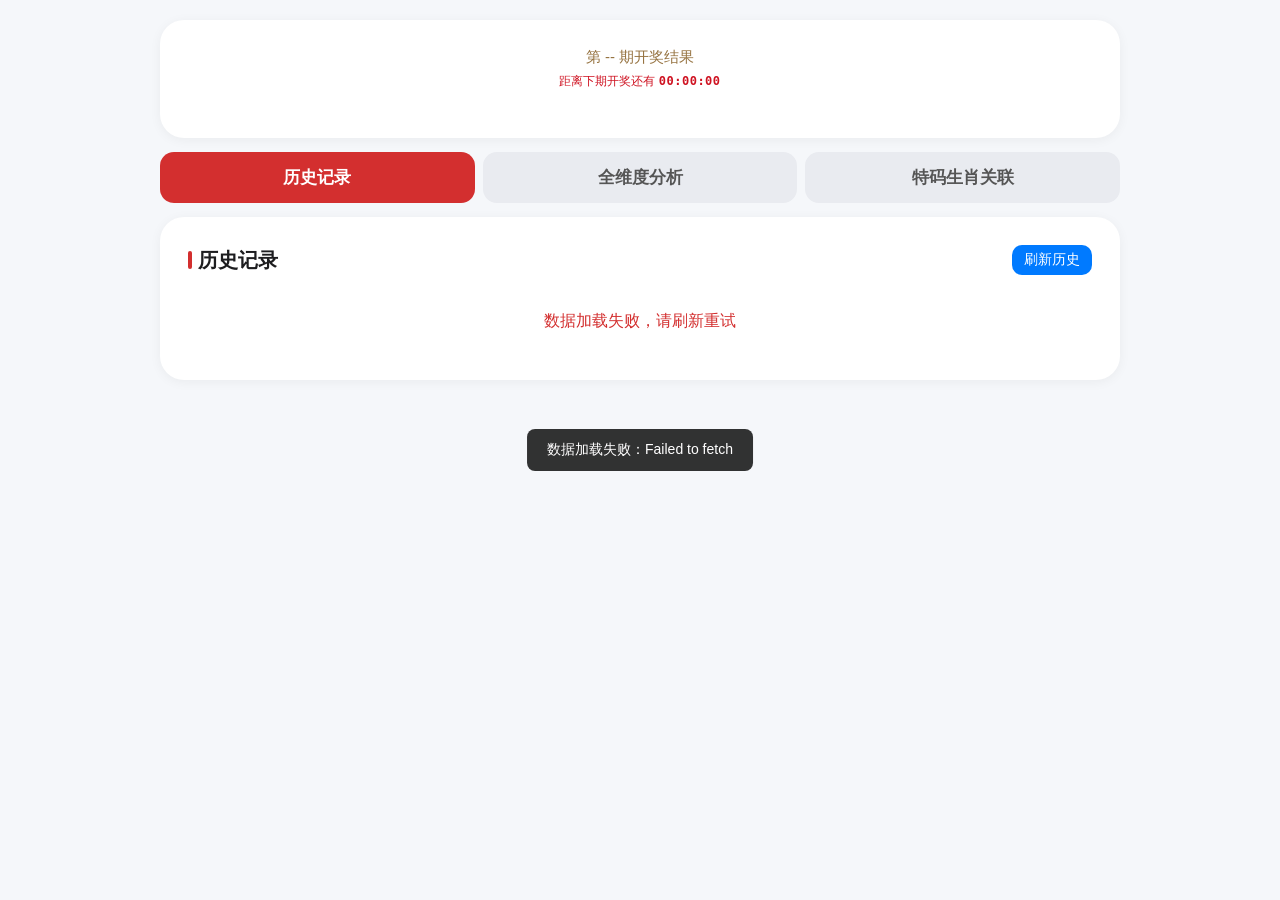
<file: index.html>
<!DOCTYPE html>
<html lang="zh-CN">
<head>
<meta charset="UTF-8">
<meta name="viewport" content="width=device-width, initial-scale=1.0, maximum-scale=1.0, user-scalable=no, viewport-fit=cover">
<title>特码全维度分析</title>
<link rel="stylesheet" href="style.css">
</head>
<body>
<div class="container">

  <!-- 最新开奖 + 倒计时模块 -->
  <div class="card latest-card">
    <div style="text-align:center; margin-bottom:12px;">
      <div style="font-size:15px; color:#967341;">第 <span id="curExpect">--</span> 期开奖结果</div>
      <div class="countdown-small">
        距离下期开奖还有 <span class="num" id="countdown">00:00:00</span>
      </div>
    </div>
    <div class="ball-group" id="latestBalls"></div>
  </div>

  <!-- 标签栏 -->
  <div class="tab-bar">
    <button class="tab-btn active" id="tabHistory" data-action="tab-history">历史记录</button>
    <button class="tab-btn analyze" id="tabAnalysis" data-action="tab-analysis">全维度分析</button>
    <button class="tab-btn zodiac" id="tabZodiac" data-action="tab-zodiac">特码生肖关联</button>
  </div>

  <!-- 1. 历史记录模块 -->
  <div class="tab-panel active" id="historyPanel">
    <div class="card">
      <div class="card-title-row">
        <div class="card-title">历史记录</div>
        <button class="refresh-btn" data-action="refresh-history">刷新历史</button>
      </div>
      <div id="historyList">加载中...</div>
      <div id="loadMore" class="load-more" style="display:none;" data-action="load-more">点击加载更多</div>
    </div>
  </div>

  <!-- 2. 全维度分析模块 -->
  <div class="tab-panel" id="analysisPanel">
    <div class="card">
      <div class="card-title">特码全维度统计</div>
      <div class="filter-bar">
        <select id="analyzeSelect" class="filter-select">
          <option value="10">最近10期</option>
          <option value="20">最近20期</option>
          <option value="30" selected>最近30期</option>
          <option value="all">全年数据</option>
        </select>
        <input type="number" id="customNum" class="filter-input" placeholder="自定义期数">
        <button class="filter-btn" data-action="sync-analyze">确认</button>
      </div>

      <div class="empty-tip" id="emptyTip">暂无数据可分析</div>
      <div id="hotWrap" style="display:none;">
        <div class="hot-wrap-title">热门结论</div>
        <div class="hot-grid">
          <div class="hot-card"><div class="label">核心形态</div><div class="value" id="hotShape">--</div></div>
          <div class="hot-card"><div class="label">热门生肖</div><div class="value" id="hotZodiac">--</div></div>
          <div class="hot-card"><div class="label">最热头/尾数</div><div class="value" id="hotHeadTail">--</div></div>
          <div class="hot-card"><div class="label">波色/五行</div><div class="value" id="hotColorWx">--</div></div>
          <div class="hot-card full"><div class="label">遗漏总结</div><div class="value" id="hotMiss">--</div></div>
        </div>
      </div>

      <div class="sub-title"><span>生肖统计 <span class="hot-tag">热门TOP</span></span></div>
      <div class="item-full" style="text-align:left;line-height:1.6;display:block;">
        热门生肖 → <span id="hotZodiac2" style="color:#d32f2f;font-weight:700;">--</span>
      </div>
      <div id="zodiacRank" class="rank-box"></div>

      <div class="sub-title">
        <span>单双 & 大小 <span class="hot-tag">热门</span></span>
        <button class="toggle-btn" data-action="toggle-detail" data-target="detail1">展开详情</button>
      </div>
      <div class="item-full">热门 → <span id="hotShape2">--</span></div>
      <div class="detail-box" id="detail1">
        <div class="analysis-grid">
          <div class="analysis-item"><div class="label">单数</div><div class="value" id="odd">--</div></div>
          <div class="analysis-item"><div class="label">双数</div><div class="value" id="even">--</div></div>
          <div class="analysis-item"><div class="label">大(≥25)</div><div class="value" id="big">--</div></div>
          <div class="analysis-item"><div class="label">小(&lt;25)</div><div class="value" id="small">--</div></div>
        </div>
        <div id="singleDoubleRank" class="rank-box"></div>
        <div id="bigSmallRank" class="rank-box"></div>
      </div>

      <div class="sub-title">
        <span>区间统计 <span class="hot-tag">热门</span></span>
        <button class="toggle-btn" data-action="toggle-detail" data-target="detail2">展开详情</button>
      </div>
      <div class="item-full">热门区间 → <span id="hotRange2">--</span></div>
      <div class="detail-box" id="detail2">
        <div class="analysis-row">
          <div class="analysis-item"><div class="label">1-9</div><div class="value" id="r1">--</div></div>
          <div class="analysis-item"><div class="label">10-19</div><div class="value" id="r2">--</div></div>
          <div class="analysis-item"><div class="label">20-29</div><div class="value" id="r3">--</div></div>
          <div class="analysis-item"><div class="label">30-39</div><div class="value" id="r4">--</div></div>
          <div class="analysis-item"><div class="label">40-49</div><div class="value" id="r5">--</div></div>
        </div>
        <div id="rangeRank" class="rank-box"></div>
      </div>

      <div class="sub-title">
        <span>头数统计 <span class="hot-tag">热门</span></span>
        <button class="toggle-btn" data-action="toggle-detail" data-target="detail3">展开详情</button>
      </div>
      <div class="item-full">热门头数 → <span id="hotHead2">--</span></div>
      <div class="detail-box" id="detail3">
        <div class="analysis-row">
          <div class="analysis-item"><div class="label">头0</div><div class="value" id="h0">--</div></div>
          <div class="analysis-item"><div class="label">头1</div><div class="value" id="h1">--</div></div>
          <div class="analysis-item"><div class="label">头2</div><div class="value" id="h2">--</div></div>
          <div class="analysis-item"><div class="label">头3</div><div class="value" id="h3">--</div></div>
          <div class="analysis-item"><div class="label">头4</div><div class="value" id="h4">--</div></div>
        </div>
        <div id="headRank" class="rank-box"></div>
      </div>

      <div class="sub-title">
        <span>尾数统计 <span class="hot-tag">热门</span></span>
        <button class="toggle-btn" data-action="toggle-detail" data-target="detail4">展开详情</button>
      </div>
      <div class="item-full">热门尾数 → <span id="hotTail2">--</span></div>
      <div class="detail-box" id="detail4">
        <div class="analysis-row" id="tailRow"></div>
        <div id="tailRank" class="rank-box"></div>
      </div>

      <div class="sub-title">
        <span>波色统计 <span class="hot-tag">热门</span></span>
        <button class="toggle-btn" data-action="toggle-detail" data-target="detail5">展开详情</button>
      </div>
      <div class="item-full">热门波色 → <span id="hotColor2">--</span></div>
      <div class="detail-box" id="detail5">
        <div class="analysis-row">
          <div class="analysis-item"><div class="label">红波</div><div class="value" id="cRed">--</div></div>
          <div class="analysis-item"><div class="label">蓝波</div><div class="value" id="cBlue">--</div></div>
          <div class="analysis-item"><div class="label">绿波</div><div class="value" id="cGreen">--</div></div>
        </div>
        <div id="colorRank" class="rank-box"></div>
      </div>

      <div class="sub-title">
        <span>五行统计 <span class="hot-tag">热门</span></span>
        <button class="toggle-btn" data-action="toggle-detail" data-target="detail6">展开详情</button>
      </div>
      <div class="item-full">热门五行 → <span id="hotWuxing2">--</span></div>
      <div class="detail-box" id="detail6">
        <div class="analysis-row">
          <div class="analysis-item"><div class="label">金</div><div class="value" id="wJin">--</div></div>
          <div class="analysis-item"><div class="label">木</div><div class="value" id="wMu">--</div></div>
          <div class="analysis-item"><div class="label">水</div><div class="value" id="wShui">--</div></div>
          <div class="analysis-item"><div class="label">火</div><div class="value" id="wHuo">--</div></div>
          <div class="analysis-item"><div class="label">土</div><div class="value" id="wTu">--</div></div>
        </div>
        <div id="wuxingRank" class="rank-box"></div>
      </div>

      <div class="sub-title">
        <span>家禽/野兽 <span class="hot-tag">热门</span></span>
        <button class="toggle-btn" data-action="toggle-detail" data-target="detail7">展开详情</button>
      </div>
      <div class="item-full">热门 → <span id="hotAnimal">--</span></div>
      <div class="detail-box" id="detail7">
        <div class="analysis-grid">
          <div class="analysis-item"><div class="label">家禽</div><div class="value" id="aniHome">--</div></div>
          <div class="analysis-item"><div class="label">野兽</div><div class="value" id="aniWild">--</div></div>
        </div>
        <div id="animalRank" class="rank-box"></div>
      </div>

      <div class="sub-title">
        <span>遗漏统计 <span class="hot-tag">公式版</span></span>
        <button class="toggle-btn" data-action="toggle-detail" data-target="detail8">展开详情</button>
      </div>
      <div class="item-full">热号/温号/冷号 → <span id="hotColdTip">--</span></div>
      <div class="detail-box" id="detail8">
        <div class="analysis-grid">
          <div class="analysis-item"><div class="label">当前最大遗漏</div><div class="value" id="missCur">--</div></div>
          <div class="analysis-item"><div class="label">平均遗漏</div><div class="value" id="missAvg">--</div></div>
          <div class="analysis-item"><div class="label">历史最大遗漏</div><div class="value" id="missMax">--</div></div>
          <div class="analysis-item"><div class="label">热号数量</div><div class="value" id="missHot">--</div></div>
          <div class="analysis-item"><div class="label">温号数量</div><div class="value" id="missWarm">--</div></div>
          <div class="analysis-item"><div class="label">冷号数量</div><div class="value" id="missCold">--</div></div>
        </div>
      </div>

      <div class="sub-title">
        <span>连出统计 <span class="hot-tag">公式版</span></span>
        <button class="toggle-btn" data-action="toggle-detail" data-target="detail9">展开详情</button>
      </div>
      <div class="item-full">当前/最长连出 → <span id="streakTip">--</span></div>
      <div class="detail-box" id="detail9">
        <div class="analysis-grid">
          <div class="analysis-item"><div class="label">当前连出</div><div class="value" id="streakCur">--</div></div>
          <div class="analysis-item"><div class="label">最长连出</div><div class="value" id="streakMax">--</div></div>
        </div>
      </div>

      <div class="sub-title" style="color:#d32f2f">综合热门特码</div>
      <div class="item-full">特码热门TOP5 → <span id="hotNumber" style="color:#d32f2f;font-weight:700;">--</span></div>
    </div>
  </div>

  <!-- 3. 特码生肖关联模块 -->
  <div class="tab-panel" id="zodiacAnalysisPanel">
    <div class="card">
      <div class="card-title-row">
        <div class="card-title" style="color:#13a662;">特码生肖·尾数关联</div>
      </div>
      <div class="filter-bar">
        <select id="zodiacAnalyzeSelect" class="filter-select">
          <option value="10">最近10期</option>
          <option value="20">最近20期</option>
          <option value="30" selected>最近30期</option>
          <option value="all">全年数据</option>
        </select>
        <input type="number" id="zodiacCustomNum" class="filter-input" placeholder="自定义期数">
        <select id="numCountSelect" class="filter-select">
          <option value="5" selected>5个号</option>
          <option value="10">10个号</option>
          <option value="15">15个号</option>
          <option value="20">20个号</option>
          <option value="custom">自定义</option>
        </select>
        <input type="number" id="customNumCount" class="filter-input" placeholder="自定义数量" style="display:none;">
        <button class="filter-btn" data-action="sync-zodiac">确认</button>
      </div>

      <div class="empty-tip" id="zodiacEmptyTip">暂无开奖历史数据</div>
      <div id="zodiacContent" style="display:none;">
        <div class="core-conclusion">
          <div class="conclusion-title">🔥 特码真实共振组合</div>
          <div class="conclusion-item" id="combo1">1. 首选：--</div>
          <div class="conclusion-item" id="combo2">2. 次选：--</div>
          <div class="conclusion-item" id="combo3">3. 备选：--</div>
        </div>

        <div class="sub-title" style="color:#13a662;">① 特码尾数 → 特码生肖真实关联</div>
        <div class="data-grid-z" id="tailZodiacGrid"></div>

        <div class="sub-title" style="color:#13a662;">② 上期特码生肖 → 本期特码生肖跟随</div>
        <table class="follow-table-z" id="zodiacFollowTable"></table>

        <div class="sub-title" style="color:#13a662;">③ 12生肖特码冷热统计</div>
        <div class="data-grid-z data-grid-4" id="zodiacTotalGrid"></div>

        <div class="sub-title" style="color:#13a662;">④ 高遗漏生肖（反弹关注）</div>
        <div class="data-grid-z data-grid-3" id="zodiacMissGrid"></div>

        <div class="final-recommend-z" id="zodiacFinalNum">✅ 精选特码：--</div>
      </div>
    </div>
  </div>

</div>

<!-- 脚本按层级顺序加载：core → data → business → platform → views → event → app -->
<script src="core/config.js"></script>
<script src="core/utils.js"></script>
<script src="core/state.js"></script>
<script src="core/storage.js"></script>
<script src="data/filter.js"></script>
<script src="data/data-query.js"></script>
<script src="business/business-special.js"></script>
<script src="business/business-analysis.js"></script>
<script src="business/business-zodiac.js"></script>
<script src="platform/web/dom.js"></script>
<script src="platform/web/toast.js"></script>
<script src="platform/web/render.js"></script>
<script src="platform/web/ball-resize.js"></script>
<script src="views/view-latest.js"></script>
<script src="views/view-history.js"></script>
<script src="views/view-analysis.js"></script>
<script src="views/view-zodiac.js"></script>
<script src="event.js"></script>
<script src="app.js"></script>
</body>
</html>
</file>
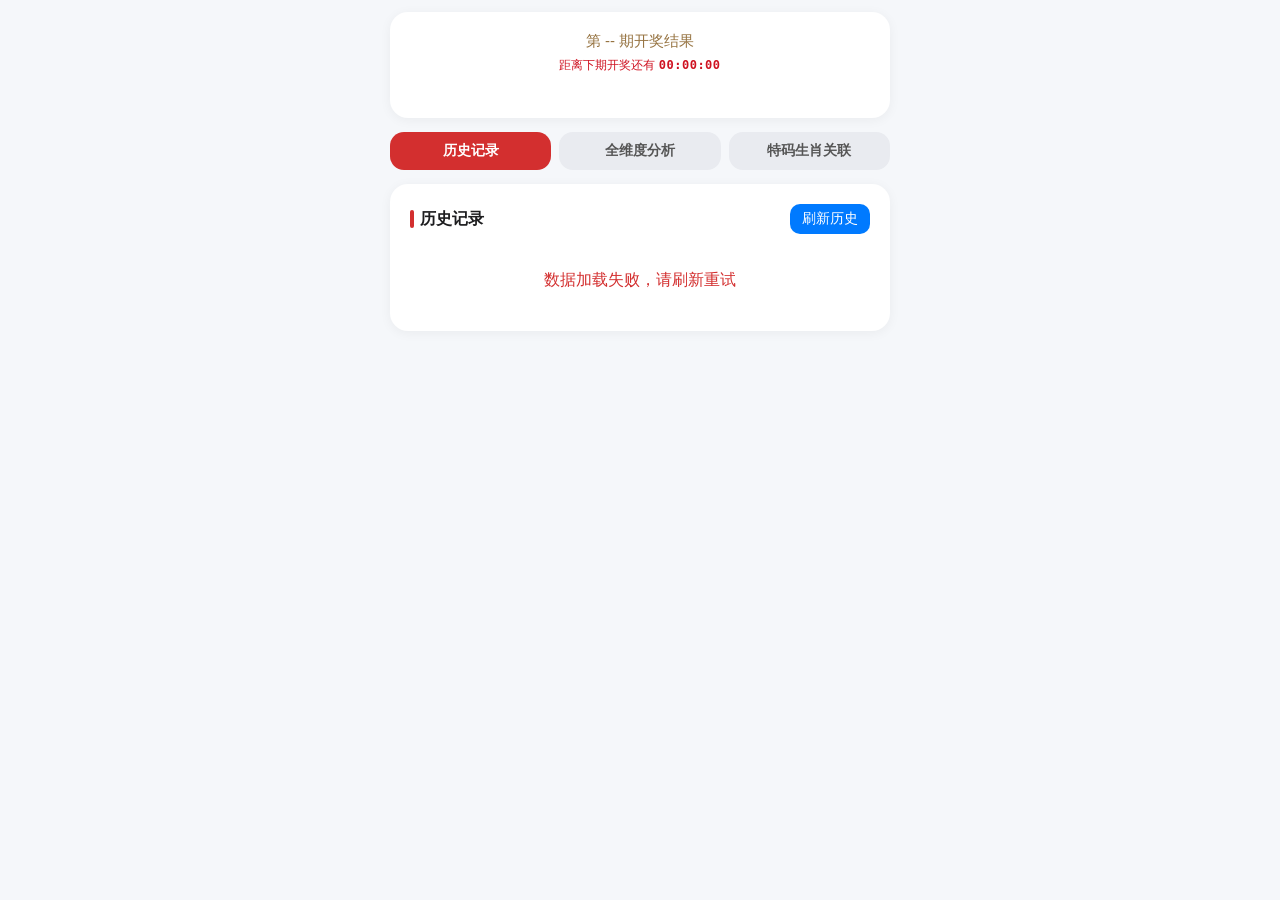
<file: index_副本.html>
<!DOCTYPE html>
<html lang="zh-CN">
<head>
<meta charset="UTF-8">
<meta name="viewport" content="width=device-width, initial-scale=1.0, user-scalable=no">
<title>特码全维度分析</title>
<style>
* {
  margin: 0;
  padding: 0;
  box-sizing: border-box;
}
body {
  font-family: -apple-system, "Microsoft YaHei", BlinkMacSystemFont, sans-serif;
  background: #F5F7FA;
  padding: 12px;
}
.container {
  max-width: 500px;
  margin: 0 auto;
}

.card {
  background: #FFFFFF;
  border-radius: 18px;
  padding: 20px;
  margin-bottom: 14px;
  box-shadow: 0 2px 12px rgba(0, 0, 0, 0.05);
}
.card-title-row {
  display: flex;
  justify-content: space-between;
  align-items: center;
  margin-bottom: 16px;
}
.card-title {
  font-size: 16px;
  font-weight: 700;
  color: #1D1D1F;
  display: flex;
  align-items: center;
  gap: 6px;
}
.card-title::before {
  content: "";
  width: 4px;
  height: 18px;
  background: #d32f2f;
  border-radius: 2px;
}
.refresh-btn {
  padding: 6px 12px;
  border-radius: 10px;
  border: none;
  background: #007aff;
  color: #fff;
  font-size: 14px;
  cursor: pointer;
}

.ball-group {
  display: flex;
  align-items: flex-start;
  justify-content: center;
  gap: 8px;
  margin: 12px 0;
  flex-wrap: wrap;
}
.ball-item {
  display: flex;
  flex-direction: column;
  align-items: center;
  gap: 4px;
  min-width: 38px;
}
.ball {
  width: 38px;
  height: 38px;
  border-radius: 50%;
  color: #fff;
  font-weight: 700;
  font-size: 17px;
  display: flex;
  align-items: center;
  justify-content: center;
  box-shadow: 0 3px 10px rgba(0,0,0,0.12);
}
.ball.red { background: radial-gradient(circle at 30% 30%, #ff4d4f, #cf1322); }
.ball.blue { background: radial-gradient(circle at 30% 30%, #40a9ff, #096dd9); }
.ball.green { background: radial-gradient(circle at 30% 30%, #73d13d, #389e0d); }
.ball-zodiac {
  font-size: 12px;
  color: #333;
  font-weight: 600;
}
.ball-sep {
  font-size: 22px;
  color: #999;
  line-height: 38px;
  padding: 0 2px;
}

.tab-bar {
  display: flex;
  gap: 8px;
  margin-bottom: 14px;
}
.tab-btn {
  flex: 1;
  padding: 10px 6px;
  border-radius: 14px;
  border: none;
  font-size: 14px;
  font-weight: 600;
  background: #E9EBF0;
  color: #555;
  cursor: pointer;
  transition: 0.2s ease;
}
.tab-btn.active {
  background: #d32f2f;
  color: #fff;
}
.tab-btn.analyze.active {
  background: #007aff;
  color: #fff;
}
.tab-btn.zodiac.active {
  background: #13a662;
  color: #fff;
}

.history-item {
  padding: 14px 0;
  border-bottom: 1px solid #F0F0F5;
}
.history-expect {
  font-size: 14px;
  color: #666;
  margin-bottom: 8px;
  text-align: left;
}
.history-item .ball-group { justify-content: flex-start; gap: 8px; }
.load-more {
  text-align: center;
  padding: 12px;
  background: #F5F7FA;
  border-radius: 12px;
  color: #007aff;
  font-size: 14px;
  font-weight: 500;
  cursor: pointer;
  margin-top: 10px;
}

.filter-bar {
  display: flex;
  align-items: center;
  gap: 8px;
  margin-bottom: 18px;
  flex-wrap: wrap;
}
.filter-select, .filter-input, .filter-btn {
  border: 1px solid #E5E7EB;
  border-radius: 12px;
  padding: 10px 8px;
  font-size: 13px;
  background: #fff;
  transition: border 0.2s;
}
.filter-select:focus, .filter-input:focus {
  border-color: #007aff;
  outline: none;
}
.filter-select { flex: 1; min-width: 70px; }
.filter-input { flex: 0.8; min-width: 60px; }
.filter-btn {
  background: #007aff;
  color: #fff;
  border: none;
  cursor: pointer;
  font-weight: 600;
  flex-shrink: 0;
}

.hot-wrap-title {
  font-size: 17px;
  font-weight: 800;
  color: #d32f2f;
  margin: 12px 0 16px;
}
.hot-grid {
  display: grid;
  grid-template-columns: 1fr 1fr;
  gap: 12px;
  margin-bottom: 20px;
}
.hot-card {
  background: #fff;
  border-radius: 14px;
  padding: 16px 14px;
  border-left: 5px solid #d32f2f;
  box-shadow: 0 2px 8px rgba(211, 47, 47, 0.05);
}
.hot-card.full {
  grid-column: span 2;
  border-left-color: #007aff;
  background: #fff;
}
.hot-card .label {
  font-size: 12px;
  color: #8A8A93;
  font-weight: 500;
  margin-bottom: 6px;
}
.hot-card .value {
  font-size: 17px;
  font-weight: 800;
  color: #1D1D1F;
  line-height: 1.3;
}
.hot-card.full .value {
  color: #007aff;
  font-size: 16px;
}

.rank-box {
  margin-top: 14px;
  background: #fff;
  border-radius: 12px;
  padding: 12px;
  box-shadow: 0 1px 4px rgba(0,0,0,0.03);
}
.rank-header {
  display: flex;
  padding: 6px 0 8px;
  font-size: 11px;
  color: #8A8A93;
  border-bottom: 1px solid #E5E7EB;
}
.rank-header .rank-no { width: 32px; text-align: center; }
.rank-header .rank-name { flex: 1; padding: 0 6px; }
.rank-header .rank-count { width: 42px; text-align: right; }
.rank-header .rank-rate { width: 48px; text-align: right; }
.rank-header .rank-miss { width: 48px; text-align: right; }

.rank-row {
  display: flex;
  padding: 8px 0;
  font-size: 12px;
  border-bottom: 1px solid #F0F0F5;
  align-items: center;
}
.rank-row:last-child { border-bottom: none; }
.rank-row .rank-no {
  width: 32px;
  text-align: center;
  font-weight: 700;
  color: #d32f2f;
}
.rank-row .rank-name { flex: 1; padding: 0 6px; }
.rank-row .rank-count {
  width: 42px;
  text-align: right;
  font-weight: 600;
}
.rank-row .rank-rate {
  width: 48px;
  text-align: right;
  color: #8A8A93;
}
.rank-row .rank-miss {
  width: 48px;
  text-align: right;
  color: #8A8A93;
}

.sub-title {
  font-size: 15px;
  font-weight: 700;
  margin: 20px 0 12px;
  color: #1D1D1F;
  display: flex;
  justify-content: space-between;
  align-items: center;
}
.hot-tag {
  display: inline-block;
  background: #FFECEC;
  color: #d32f2f;
  font-size: 11px;
  font-weight: 600;
  padding: 2px 6px;
  border-radius: 6px;
  margin-left: 6px;
}
.toggle-btn {
  font-size: 12px;
  font-weight: 600;
  color: #007aff;
  background: #F0F5FF;
  padding: 4px 10px;
  border-radius: 10px;
  cursor: pointer;
  border: none;
  transition: background 0.2s;
}
.toggle-btn:hover {
  background: #E0EDFF;
}

.analysis-row {
  display: flex;
  flex-wrap: wrap;
  gap: 10px;
  margin-bottom: 12px;
}
.analysis-grid {
  display: grid;
  grid-template-columns: repeat(2, 1fr);
  gap: 10px;
  margin: 10px 0;
}
.analysis-item {
  flex: 1;
  min-width: 72px;
  background: #F7F8FA;
  padding: 12px 10px;
  border-radius: 12px;
  text-align: center;
  font-size: 12px;
}
.analysis-item .label {
  color: #8A8A93;
  font-size: 11px;
  margin-bottom: 4px;
}
.analysis-item .value {
  font-weight: 700;
  font-size: 15px;
  color: #007aff;
}

.item-full {
  background: #F7F8FA;
  padding: 12px 14px;
  border-radius: 12px;
  margin-bottom: 10px;
  font-size: 13px;
  color: #333;
  display: flex;
  justify-content: space-between;
  align-items: center;
}
.detail-box {
  display: none;
  margin-top: 10px;
  background: #F9FAFC;
  border-radius: 12px;
  padding: 14px;
}
.tab-panel { display: none; }
.tab-panel.active { display: block; }
.empty-tip {
  text-align: center;
  padding: 24px 0;
  color: #8A8A93;
  font-size: 14px;
}

.countdown-small {
  text-align: center;
  font-size: 12px;
  color: #cf1322;
  margin-top: 6px;
}
.countdown-small .num {
  font-family: monospace;
  font-weight: 600;
  letter-spacing: 0.5px;
}

/* 生肖关联专用样式 */
.core-conclusion {
  background: #FFF5F5;
  border-radius: 12px;
  padding: 12px;
  margin-bottom: 16px;
}
.conclusion-title {
  font-size: 16px;
  font-weight: 700;
  color: #13a662;
  margin-bottom: 8px;
}
.conclusion-item {
  font-size: 14px;
  line-height: 1.6;
}
.data-grid-z {
  display: grid;
  grid-template-columns: repeat(5, 1fr);
  gap: 8px;
  margin-bottom: 12px;
}
.data-grid-4 {
  grid-template-columns: repeat(4, 1fr) !important;
}
.data-grid-3 {
  grid-template-columns: repeat(3, 1fr) !important;
}
.data-item-z {
  background: #F7F8FA;
  border-radius: 8px;
  padding: 10px 6px;
  text-align: center;
  font-size: 12px;
}
.data-item-z.hot {
  background: #E6F7F0;
  color: #13a662;
  font-weight: 700;
}
.data-item-z.cold {
  background: #FFF2F0;
  color: #d32f2f;
  font-weight: 700;
}
.data-item-z.warm {
  background: #FFF7E6;
  color: #fa8c16;
}
.follow-table-z {
  width: 100%;
  border-collapse: collapse;
  font-size: 12px;
  margin-top: 8px;
}
.follow-table-z th, .follow-table-z td {
  border: 1px solid #E5E7EB;
  padding: 6px 4px;
  text-align: center;
}
.follow-table-z th {
  background: #F7F8FA;
  font-weight: 700;
}
.final-recommend-z {
  background: #E6F7F0;
  border-radius: 12px;
  padding: 14px;
  text-align: center;
  font-size: 15px;
  font-weight: 700;
  color: #13a662;
  margin-top: 10px;
  word-break: break-all;
  line-height: 1.6;
}
</style>
</head>
<body>
<div class="container">

  <!-- 最新开奖 + 倒计时模块 -->
  <div class="card latest-card">
    <div style="text-align:center; margin-bottom:12px;">
      <div style="font-size:15px; color:#967341;">第 <span id="curExpect">--</span> 期开奖结果</div>
      <div class="countdown-small">
        距离下期开奖还有 <span class="num" id="countdown">00:00:00</span>
      </div>
    </div>
    <div class="ball-group" id="latestBalls"></div>
  </div>

  <!-- 标签栏 -->
  <div class="tab-bar">
    <button class="tab-btn active" id="tabHistory">历史记录</button>
    <button class="tab-btn analyze" id="tabAnalysis">全维度分析</button>
    <button class="tab-btn zodiac" id="tabZodiac">特码生肖关联</button>
  </div>

  <!-- 1. 历史记录模块 -->
  <div class="tab-panel active" id="historyPanel">
    <div class="card">
      <div class="card-title-row">
        <div class="card-title">历史记录</div>
        <button class="refresh-btn" onclick="refreshHistory()">刷新历史</button>
      </div>
      <div id="historyList">加载中...</div>
      <div id="loadMore" class="load-more" style="display:none;">点击加载更多</div>
    </div>
  </div>

  <!-- 2. 全维度分析模块 -->
  <div class="tab-panel" id="analysisPanel">
    <div class="card">
      <div class="card-title">特码全维度统计</div>
      <div class="filter-bar">
        <select id="analyzeSelect" class="filter-select">
          <option value="10">最近10期</option>
          <option value="20">最近20期</option>
          <option value="30" selected>最近30期</option>
          <option value="all">全年数据</option>
        </select>
        <input type="number" id="customNum" class="filter-input" placeholder="自定义期数">
        <button class="filter-btn" onclick="syncAnalyze()">确认</button>
      </div>

      <div class="empty-tip" id="emptyTip">暂无数据可分析</div>
      <div id="hotWrap" style="display:none;">
        <div class="hot-wrap-title">热门结论</div>
        <div class="hot-grid">
          <div class="hot-card"><div class="label">核心形态</div><div class="value" id="hotShape">--</div></div>
          <div class="hot-card"><div class="label">热门生肖</div><div class="value" id="hotZodiac">--</div></div>
          <div class="hot-card"><div class="label">最热头/尾数</div><div class="value" id="hotHeadTail">--</div></div>
          <div class="hot-card"><div class="label">波色/五行</div><div class="value" id="hotColorWx">--</div></div>
          <div class="hot-card full"><div class="label">遗漏总结</div><div class="value" id="hotMiss">--</div></div>
        </div>
      </div>

      <div class="sub-title"><span>生肖统计 <span class="hot-tag">热门TOP</span></span></div>
      <div class="item-full" style="text-align:left;line-height:1.6;display:block;">
        热门生肖 → <span id="hotZodiac2" style="color:#d32f2f;font-weight:700;">--</span>
      </div>
      <div id="zodiacRank" class="rank-box"></div>

      <div class="sub-title">
        <span>单双 & 大小 <span class="hot-tag">热门</span></span>
        <button class="toggle-btn" onclick="toggleDetail('detail1')">展开详情</button>
      </div>
      <div class="item-full">热门 → <span id="hotShape2">--</span></div>
      <div class="detail-box" id="detail1">
        <div class="analysis-grid">
          <div class="analysis-item"><div class="label">单数</div><div class="value" id="odd">--</div></div>
          <div class="analysis-item"><div class="label">双数</div><div class="value" id="even">--</div></div>
          <div class="analysis-item"><div class="label">大(≥25)</div><div class="value" id="big">--</div></div>
          <div class="analysis-item"><div class="label">小(&lt;25)</div><div class="value" id="small">--</div></div>
        </div>
        <div id="singleDoubleRank" class="rank-box"></div>
        <div id="bigSmallRank" class="rank-box"></div>
      </div>

      <div class="sub-title">
        <span>区间统计 <span class="hot-tag">热门</span></span>
        <button class="toggle-btn" onclick="toggleDetail('detail2')">展开详情</button>
      </div>
      <div class="item-full">热门区间 → <span id="hotRange2">--</span></div>
      <div class="detail-box" id="detail2">
        <div class="analysis-row">
          <div class="analysis-item"><div class="label">1-9</div><div class="value" id="r1">--</div></div>
          <div class="analysis-item"><div class="label">10-19</div><div class="value" id="r2">--</div></div>
          <div class="analysis-item"><div class="label">20-29</div><div class="value" id="r3">--</div></div>
          <div class="analysis-item"><div class="label">30-39</div><div class="value" id="r4">--</div></div>
          <div class="analysis-item"><div class="label">40-49</div><div class="value" id="r5">--</div></div>
        </div>
        <div id="rangeRank" class="rank-box"></div>
      </div>

      <div class="sub-title">
        <span>头数统计 <span class="hot-tag">热门</span></span>
        <button class="toggle-btn" onclick="toggleDetail('detail3')">展开详情</button>
      </div>
      <div class="item-full">热门头数 → <span id="hotHead2">--</span></div>
      <div class="detail-box" id="detail3">
        <div class="analysis-row">
          <div class="analysis-item"><div class="label">头0</div><div class="value" id="h0">--</div></div>
          <div class="analysis-item"><div class="label">头1</div><div class="value" id="h1">--</div></div>
          <div class="analysis-item"><div class="label">头2</div><div class="value" id="h2">--</div></div>
          <div class="analysis-item"><div class="label">头3</div><div class="value" id="h3">--</div></div>
          <div class="analysis-item"><div class="label">头4</div><div class="value" id="h4">--</div></div>
        </div>
        <div id="headRank" class="rank-box"></div>
      </div>

      <div class="sub-title">
        <span>尾数统计 <span class="hot-tag">热门</span></span>
        <button class="toggle-btn" onclick="toggleDetail('detail4')">展开详情</button>
      </div>
      <div class="item-full">热门尾数 → <span id="hotTail2">--</span></div>
      <div class="detail-box" id="detail4">
        <div class="analysis-row" id="tailRow"></div>
        <div id="tailRank" class="rank-box"></div>
      </div>

      <div class="sub-title">
        <span>波色统计 <span class="hot-tag">热门</span></span>
        <button class="toggle-btn" onclick="toggleDetail('detail5')">展开详情</button>
      </div>
      <div class="item-full">热门波色 → <span id="hotColor2">--</span></div>
      <div class="detail-box" id="detail5">
        <div class="analysis-row">
          <div class="analysis-item"><div class="label">红波</div><div class="value" id="cRed">--</div></div>
          <div class="analysis-item"><div class="label">蓝波</div><div class="value" id="cBlue">--</div></div>
          <div class="analysis-item"><div class="label">绿波</div><div class="value" id="cGreen">--</div></div>
        </div>
        <div id="colorRank" class="rank-box"></div>
      </div>

      <div class="sub-title">
        <span>五行统计 <span class="hot-tag">热门</span></span>
        <button class="toggle-btn" onclick="toggleDetail('detail6')">展开详情</button>
      </div>
      <div class="item-full">热门五行 → <span id="hotWuxing2">--</span></div>
      <div class="detail-box" id="detail6">
        <div class="analysis-row">
          <div class="analysis-item"><div class="label">金</div><div class="value" id="wJin">--</div></div>
          <div class="analysis-item"><div class="label">木</div><div class="value" id="wMu">--</div></div>
          <div class="analysis-item"><div class="label">水</div><div class="value" id="wShui">--</div></div>
          <div class="analysis-item"><div class="label">火</div><div class="value" id="wHuo">--</div></div>
          <div class="analysis-item"><div class="label">土</div><div class="value" id="wTu">--</div></div>
        </div>
        <div id="wuxingRank" class="rank-box"></div>
      </div>

      <div class="sub-title">
        <span>家禽/野兽 <span class="hot-tag">热门</span></span>
        <button class="toggle-btn" onclick="toggleDetail('detail7')">展开详情</button>
      </div>
      <div class="item-full">热门 → <span id="hotAnimal">--</span></div>
      <div class="detail-box" id="detail7">
        <div class="analysis-grid">
          <div class="analysis-item"><div class="label">家禽</div><div class="value" id="aniHome">--</div></div>
          <div class="analysis-item"><div class="label">野兽</div><div class="value" id="aniWild">--</div></div>
        </div>
        <div id="animalRank" class="rank-box"></div>
      </div>

      <div class="sub-title">
        <span>遗漏统计 <span class="hot-tag">公式版</span></span>
        <button class="toggle-btn" onclick="toggleDetail('detail8')">展开详情</button>
      </div>
      <div class="item-full">热号/温号/冷号 → <span id="hotColdTip">--</span></div>
      <div class="detail-box" id="detail8">
        <div class="analysis-grid">
          <div class="analysis-item"><div class="label">当前最大遗漏</div><div class="value" id="missCur">--</div></div>
          <div class="analysis-item"><div class="label">平均遗漏</div><div class="value" id="missAvg">--</div></div>
          <div class="analysis-item"><div class="label">历史最大遗漏</div><div class="value" id="missMax">--</div></div>
          <div class="analysis-item"><div class="label">热号数量</div><div class="value" id="missHot">--</div></div>
          <div class="analysis-item"><div class="label">温号数量</div><div class="value" id="missWarm">--</div></div>
          <div class="analysis-item"><div class="label">冷号数量</div><div class="value" id="missCold">--</div></div>
        </div>
      </div>

      <div class="sub-title">
        <span>连出统计 <span class="hot-tag">公式版</span></span>
        <button class="toggle-btn" onclick="toggleDetail('detail9')">展开详情</button>
      </div>
      <div class="item-full">当前/最长连出 → <span id="streakTip">--</span></div>
      <div class="detail-box" id="detail9">
        <div class="analysis-grid">
          <div class="analysis-item"><div class="label">当前连出</div><div class="value" id="streakCur">--</div></div>
          <div class="analysis-item"><div class="label">最长连出</div><div class="value" id="streakMax">--</div></div>
        </div>
      </div>

      <div class="sub-title" style="color:#d32f2f">综合热门特码</div>
      <div class="item-full">特码热门TOP5 → <span id="hotNumber" style="color:#d32f2f;font-weight:700;">--</span></div>
    </div>
  </div>

  <!-- 3. 特码生肖关联模块（新增数量选择器） -->
  <div class="tab-panel" id="zodiacAnalysisPanel">
    <div class="card">
      <div class="card-title-row">
        <div class="card-title" style="color:#13a662;">特码生肖·尾数关联</div>
      </div>
      <!-- 新增：期数+号码数量双筛选栏 -->
      <div class="filter-bar">
        <select id="zodiacAnalyzeSelect" class="filter-select">
          <option value="10">最近10期</option>
          <option value="20">最近20期</option>
          <option value="30" selected>最近30期</option>
          <option value="all">全年数据</option>
        </select>
        <input type="number" id="zodiacCustomNum" class="filter-input" placeholder="自定义期数">
        <!-- 新增：号码数量选择器 -->
        <select id="numCountSelect" class="filter-select">
          <option value="5" selected>5个号</option>
          <option value="10">10个号</option>
          <option value="15">15个号</option>
          <option value="20">20个号</option>
          <option value="custom">自定义</option>
        </select>
        <input type="number" id="customNumCount" class="filter-input" placeholder="自定义数量" style="display:none;">
        <button class="filter-btn" onclick="syncZodiacAnalyze()">确认</button>
      </div>

      <div class="empty-tip" id="zodiacEmptyTip">暂无开奖历史数据</div>
      <div id="zodiacContent" style="display:none;">
        <div class="core-conclusion">
          <div class="conclusion-title">🔥 特码真实共振组合</div>
          <div class="conclusion-item" id="combo1">1. 首选：--</div>
          <div class="conclusion-item" id="combo2">2. 次选：--</div>
          <div class="conclusion-item" id="combo3">3. 备选：--</div>
        </div>

        <div class="sub-title" style="color:#13a662;">① 特码尾数 → 特码生肖真实关联</div>
        <div class="data-grid-z" id="tailZodiacGrid"></div>

        <div class="sub-title" style="color:#13a662;">② 上期特码生肖 → 本期特码生肖跟随</div>
        <table class="follow-table-z" id="zodiacFollowTable"></table>

        <div class="sub-title" style="color:#13a662;">③ 12生肖特码冷热统计</div>
        <div class="data-grid-z data-grid-4" id="zodiacTotalGrid"></div>

        <div class="sub-title" style="color:#13a662;">④ 高遗漏生肖（反弹关注）</div>
        <div class="data-grid-z data-grid-3" id="zodiacMissGrid"></div>

        <div class="final-recommend-z" id="zodiacFinalNum">✅ 精选特码：--</div>
      </div>
    </div>
  </div>

</div>

<script>
// ===================== 全局常量 & 工具函数（生肖全简体）=====================
const API = {
  history: 'https://history.macaumarksix.com/history/macaujc2/y/'
};
const YEAR = new Date().getFullYear();
// 所有生肖常量100%使用简体汉字
const zodiacAll = ["鼠","牛","虎","兔","龙","蛇","马","羊","猴","鸡","狗","猪"];
const homeZodiac = ['鼠','牛','兔','马','羊','鸡','狗','猪'];
const wildZodiac = ['虎','龙','蛇','猴'];
// 繁体→简体生肖映射表，自动兼容API返回的繁体
const zodiacTradToSimp = {
  '鼠': '鼠', '牛': '牛', '虎': '虎', '兔': '兔',
  '龍': '龙', '龙': '龙', '蛇': '蛇', '馬': '马', '马': '马',
  '羊': '羊', '猴': '猴', '雞': '鸡', '鸡': '鸡', '狗': '狗',
  '豬': '猪', '猪': '猪'
};

const $ = id => document.getElementById(id);
const pad = n => String(n).padStart(2, '0');

// 安全取值
const getVal = (obj, path, def = '') => {
  return path.split('.').reduce((o, k) => (o || {})[k], obj) ?? def;
};

// 【核心】仅取第7位特码信息，自动将生肖转为简体
const getSpecial = item => {
  const codeArr = getVal(item, 'openCode', '0,0,0,0,0,0,0').split(',');
  const waveArr = getVal(item, 'wave', 'red,red,red,red,red,red,red').split(',');
  const zodArrRaw = getVal(item, 'zodiac', ',,,,,,,,,,,,').split(',');
  // 自动将所有生肖转为简体
  const zodArr = zodArrRaw.map(z => zodiacTradToSimp[z] || z);
  const te = Math.max(0, Number(codeArr[6]));
  return {
    te,
    tail: te % 10,
    head: Math.floor(te / 10),
    wave: waveArr[6],
    zod: zodArr[6] || '-',
    odd: te % 2 === 1,
    big: te >= 25,
    animal: homeZodiac.includes(zodArr[6]) ? '家禽' : '野兽',
    wuxing: getWuxing(te),
    // 完整简体生肖数组，用于历史记录渲染
    fullZodArr: zodArr
  };
};

// 五行标准规则
const getWuxing = n => {
  const m = n % 10;
  if ([0,5].includes(m)) return '金';
  if ([1,6].includes(m)) return '木';
  if ([2,7].includes(m)) return '水';
  if ([3,8].includes(m)) return '火';
  return '土';
};

// 生肖冷热等级标准
const getZodiacLevel = (count, miss, total) => {
  const avgCount = total / 12;
  if (count >= avgCount * 1.5 && miss <= 3) return { cls: 'hot', text: '热' };
  if (count <= avgCount * 0.5 || miss >= 8) return { cls: 'cold', text: '冷' };
  return { cls: 'warm', text: '温' };
};

// 完整排行渲染
const renderFullRank = (containerId, dataObj, total) => {
  if (total === 0) { $(containerId).innerHTML = ''; return; }
  const sorted = Object.entries(dataObj).sort((a, b) => b[1] - a[1]);
  let html = `
  <div class="rank-header">
    <div class="rank-no">名次</div>
    <div class="rank-name">分类</div>
    <div class="rank-count">次数</div>
    <div class="rank-rate">占比</div>
    <div class="rank-miss">遗漏</div>
  </div>`;
  sorted.forEach(([name, count], idx) => {
    const rate = ((count / total) * 100).toFixed(0) + '%';
    const miss = count > 0 ? Math.floor((total - count) / count) : total;
    html += `
    <div class="rank-row">
      <div class="rank-no">${idx + 1}</div>
      <div class="rank-name">${name}</div>
      <div class="rank-count">${count}</div>
      <div class="rank-rate">${rate}</div>
      <div class="rank-miss">${miss}</div>
    </div>`;
  });
  $(containerId).innerHTML = html;
};

// 热门值获取
const getTopHot = (arr, limit = 2) => {
  return arr.sort((a, b) => b[1] - a[1]).slice(0, limit).map(i => i[0]).join(' / ');
};

// ===================== 全局状态 =====================
let state = {
  historyData: [],
  analyzeLimit: 30,
  selectedNumCount: 5, // 新增：精选特码数量，默认5个
  showCount: 20,
  autoRefreshTimer: null
};

// ===================== 全维度分析计算&渲染（统一规则：数组前=最新）=====================
function calcFullAnalysis() {
  const { historyData, analyzeLimit } = state;
  if (!historyData.length) return null;

  // 严格遵循：slice(0, limit) 取最新的limit期，数组0=最新
  const list = historyData.slice(0, Math.min(analyzeLimit, historyData.length));
  const total = list.length;

  // 初始化统计对象
  const singleDouble = { 单: 0, 双: 0 };
  const bigSmall = { 大: 0, 小: 0 };
  const range = { '1-9': 0, '10-19': 0, '20-29': 0, '30-39': 0, '40-49': 0 };
  const head = { 0: 0, 1: 0, 2: 0, 3: 0, 4: 0 };
  const tail = { 0: 0, 1: 0, 2: 0, 3: 0, 4: 0, 5: 0, 6: 0, 7: 0, 8: 0, 9: 0 };
  const color = { 红: 0, 蓝: 0, 绿: 0 };
  const wuxing = { 金: 0, 木: 0, 水: 0, 火: 0, 土: 0 };
  const animal = { 家禽: 0, 野兽: 0 };
  const zodiac = {}; zodiacAll.forEach(z => zodiac[z] = 0);
  const numCount = {}; for (let i = 1; i <= 49; i++) numCount[pad(i)] = 0;
  const lastAppear = {}; for (let i = 1; i <= 49; i++) lastAppear[i] = -1;

  // 循环统计：从最新到旧遍历，仅第一次出现记录索引（最新位置）
  list.forEach((item, idx) => {
    const s = getSpecial(item);
    s.odd ? singleDouble.单++ : singleDouble.双++;
    s.big ? bigSmall.大++ : bigSmall.小++;
    s.te <= 9 ? range['1-9']++ : s.te <= 19 ? range['10-19']++ : s.te <= 29 ? range['20-29']++ : s.te <= 39 ? range['30-39']++ : range['40-49']++;
    head[s.head]++; tail[s.tail]++;
    s.wave === 'red' ? color.红++ : s.wave === 'blue' ? color.蓝++ : color.绿++;
    wuxing[s.wuxing]++; animal[s.animal]++;
    if (zodiacAll.includes(s.zod)) zodiac[s.zod]++;
    numCount[pad(s.te)]++;
    if (lastAppear[s.te] === -1) lastAppear[s.te] = idx;
  });

  // 遗漏计算
  let totalMissSum = 0, maxMiss = 0, hot = 0, warm = 0, cold = 0;
  const allMiss = [];
  for (let m = 1; m <= 49; m++) {
    const p = lastAppear[m];
    const currentMiss = p === -1 ? total : p;
    allMiss.push(currentMiss);
    totalMissSum += currentMiss;
    if (currentMiss > maxMiss) maxMiss = currentMiss;
    if (currentMiss <= 3) hot++;
    else if (currentMiss <= 9) warm++;
    else cold++;
  }
  const avgMiss = (totalMissSum / 49).toFixed(1);
  const curMaxMiss = Math.max(...allMiss);

  // 连出计算：从最新到旧判断
  let curStreak = 1, maxStreak = 1, current = 1;
  if (list.length >= 2) {
    const firstShape = `${getSpecial(list[0]).odd}_${getSpecial(list[0]).big}`;
    for (let i = 1; i < list.length; i++) {
      const s = getSpecial(list[i]);
      const shape = `${s.odd}_${s.big}`;
      if (shape === firstShape) curStreak++;
      else break;
    }
    let prevShape = `${getSpecial(list[0]).odd}_${getSpecial(list[0]).big}`;
    for (let i = 1; i < list.length; i++) {
      const s = getSpecial(list[i]);
      const shape = `${s.odd}_${s.big}`;
      if (shape === prevShape) {
        current++;
        if (current > maxStreak) maxStreak = current;
      } else {
        current = 1;
        prevShape = shape;
      }
    }
  }

  // 热门排序
  const hotSD = Object.entries(singleDouble).sort((a, b) => b[1] - a[1])[0];
  const hotBS = Object.entries(bigSmall).sort((a, b) => b[1] - a[1])[0];
  const hotHead = Object.entries(head).sort((a, b) => b[1] - a[1])[0];
  const hotTail = Object.entries(tail).sort((a, b) => b[1] - a[1])[0];
  const hotColor = Object.entries(color).sort((a, b) => b[1] - a[1])[0];
  const hotWx = Object.entries(wuxing).sort((a, b) => b[1] - a[1])[0];
  const hotZod = Object.entries(zodiac).sort((a, b) => b[1] - a[1]).slice(0, 3).map(i => i[0]).join('、');
  const hotAni = Object.entries(animal).sort((a, b) => b[1] - a[1])[0];
  const hotNum = Object.entries(numCount).sort((a, b) => b[1] - a[1]).slice(0, 5).map(i => i[0]).join(' ');

  return {
    total, singleDouble, bigSmall, range, head, tail, color, wuxing, animal, zodiac, numCount,
    hotSD, hotBS, hotHead, hotTail, hotColor, hotWx, hotZod, hotAni, hotNum,
    miss: { curMaxMiss, avgMiss, maxMiss, hot, warm, cold },
    streak: { curStreak, maxStreak }
  };
}

function renderFullAnalysis() {
  const data = calcFullAnalysis();
  if (!data) {
    $('hotWrap').style.display = 'none';
    $('emptyTip').style.display = 'block';
    return;
  }
  $('hotWrap').style.display = 'block';
  $('emptyTip').style.display = 'none';

  // 热门卡片赋值
  $('hotShape').innerText = `${data.hotSD[0]} / ${data.hotBS[0]}`;
  $('hotZodiac').innerText = data.hotZod;
  $('hotHeadTail').innerText = `${data.hotHead[0]}头 / ${data.hotTail[0]}尾`;
  $('hotColorWx').innerText = `${data.hotColor[0]} / ${data.hotWx[0]}`;
  $('hotMiss').innerText = `热:${data.miss.hot} 温:${data.miss.warm} 冷:${data.miss.cold} | 最大遗漏:${data.miss.maxMiss}期`;

  // 基础数值赋值
  $('odd').innerText = data.singleDouble.单;
  $('even').innerText = data.singleDouble.双;
  $('big').innerText = data.bigSmall.大;
  $('small').innerText = data.bigSmall.小;
  $('r1').innerText = data.range['1-9'];
  $('r2').innerText = data.range['10-19'];
  $('r3').innerText = data.range['20-29'];
  $('r4').innerText = data.range['30-39'];
  $('r5').innerText = data.range['40-49'];
  $('h0').innerText = data.head[0];
  $('h1').innerText = data.head[1];
  $('h2').innerText = data.head[2];
  $('h3').innerText = data.head[3];
  $('h4').innerText = data.head[4];
  $('cRed').innerText = data.color.红;
  $('cBlue').innerText = data.color.蓝;
  $('cGreen').innerText = data.color.绿;
  $('wJin').innerText = data.wuxing.金;
  $('wMu').innerText = data.wuxing.木;
  $('wShui').innerText = data.wuxing.水;
  $('wHuo').innerText = data.wuxing.火;
  $('wTu').innerText = data.wuxing.土;
  $('aniHome').innerText = data.animal.家禽;
  $('aniWild').innerText = data.animal.野兽;

  // 热门展示
  $('hotShape2').innerText = getTopHot(Object.entries(data.singleDouble).concat(Object.entries(data.bigSmall)));
  $('hotRange2').innerText = getTopHot(Object.entries(data.range));
  $('hotHead2').innerText = getTopHot(Object.entries(data.head));
  $('hotTail2').innerText = getTopHot(Object.entries(data.tail));
  $('hotColor2').innerText = getTopHot(Object.entries(data.color));
  $('hotWuxing2').innerText = getTopHot(Object.entries(data.wuxing));
  $('hotAnimal').innerText = getTopHot(Object.entries(data.animal));
  $('hotZodiac2').innerText = Object.entries(data.zodiac).sort((a, b) => b[1] - a[1]).slice(0, 5).map(i => `${i[0]}(${i[1]})`).join(' ');
  $('hotNumber').innerText = data.hotNum;

  // 遗漏&连出
  $('missCur').innerText = data.miss.curMaxMiss;
  $('missAvg').innerText = data.miss.avgMiss;
  $('missMax').innerText = data.miss.maxMiss;
  $('missHot').innerText = data.miss.hot;
  $('missWarm').innerText = data.miss.warm;
  $('missCold').innerText = data.miss.cold;
  $('hotColdTip').innerText = `热:${data.miss.hot} 温:${data.miss.warm} 冷:${data.miss.cold}`;
  $('streakCur').innerText = data.streak.curStreak;
  $('streakMax').innerText = data.streak.maxStreak;
  $('streakTip').innerText = `当前:${data.streak.curStreak}期 最长:${data.streak.maxStreak}期`;

  // 尾数行渲染
  let tailHtml = '';
  for (let t = 0; t <= 9; t++) {
    tailHtml += `<div class="analysis-item"><div class="label">尾${t}</div><div class="value">${data.tail[t]}</div></div>`;
  }
  $('tailRow').innerHTML = tailHtml;

  // 完整排行渲染
  renderFullRank('singleDoubleRank', data.singleDouble, data.total);
  renderFullRank('bigSmallRank', data.bigSmall, data.total);
  renderFullRank('rangeRank', data.range, data.total);
  renderFullRank('headRank', data.head, data.total);
  renderFullRank('tailRank', data.tail, data.total);
  renderFullRank('colorRank', data.color, data.total);
  renderFullRank('wuxingRank', data.wuxing, data.total);
  renderFullRank('animalRank', data.animal, data.total);
  renderFullRank('zodiacRank', data.zodiac, data.total);
}

// ===================== 特码生肖关联计算&渲染（已修改闭环精选逻辑）=====================
function calcZodiacAnalysis() {
  const { historyData, analyzeLimit } = state;
  if (!historyData.length || historyData.length < 2) return null;

  // 严格遵循：slice(0, limit) 取最新的limit期，数组0=最新
  const list = historyData.slice(0, Math.min(analyzeLimit, historyData.length));
  const total = list.length;
  const avgExpect = total / 12;

  // 初始化统计对象
  const zodCount = {};
  const lastAppear = {};
  zodiacAll.forEach(z => { zodCount[z] = 0; lastAppear[z] = -1; });
  const tailZodMap = {}; for (let t = 0; t <= 9; t++) tailZodMap[t] = {};
  const followMap = {};

  // 循环统计：从最新到旧遍历，仅第一次出现记录索引（最新位置）
  list.forEach((item, idx) => {
    const s = getSpecial(item);
    if (zodiacAll.includes(s.zod)) {
      zodCount[s.zod]++;
      if (lastAppear[s.zod] === -1) lastAppear[s.zod] = idx;
    }
    if (zodiacAll.includes(s.zod)) {
      tailZodMap[s.tail][s.zod] = (tailZodMap[s.tail][s.zod] || 0) + 1;
    }
  });

  // 上期→本期跟随统计：上期=索引i-1，本期=索引i，正确对应新→旧
  for (let i = 1; i < list.length; i++) {
    const preZod = getSpecial(list[i-1]).zod;
    const curZod = getSpecial(list[i]).zod;
    if (zodiacAll.includes(preZod) && zodiacAll.includes(curZod)) {
      if (!followMap[preZod]) followMap[preZod] = {};
      followMap[preZod][curZod] = (followMap[preZod][curZod] || 0) + 1;
    }
  }

  // 正确的遗漏期数计算：索引越小越新，遗漏越少
  const zodMiss = {};
  const zodAvgMiss = {};
  zodiacAll.forEach(z => {
    zodMiss[z] = lastAppear[z] === -1 ? total : lastAppear[z];
    zodAvgMiss[z] = zodCount[z] > 0 ? (total / zodCount[z]).toFixed(1) : total;
  });

  // 热门排序
  const topZod = Object.entries(zodCount).sort((a, b) => b[1] - a[1]);
  const topTail = Array.from({ length: 10 }, (_, t) => ({
    t, sum: Object.values(tailZodMap[t]).reduce((a, b) => a + b, 0)
  })).sort((a, b) => b.sum - a.sum);

  return { list, total, avgExpect, zodCount, zodMiss, zodAvgMiss, tailZodMap, followMap, topZod, topTail };
}

function renderZodiacAnalysis() {
  const data = calcZodiacAnalysis();
  if (!data) {
    $('zodiacEmptyTip').style.display = 'block';
    $('zodiacContent').style.display = 'none';
    return;
  }
  $('zodiacEmptyTip').style.display = 'none';
  $('zodiacContent').style.display = 'block';

  // 共振组合
  $('combo1').innerText = `1. 首选：尾${data.topTail[0]?.t ?? '-'} + ${data.topZod[0]?.[0] ?? '-'}（出现${data.topZod[0]?.[1] ?? 0}次）`;
  $('combo2').innerText = `2. 次选：尾${data.topTail[1]?.t ?? '-'} + ${data.topZod[1]?.[0] ?? '-'}（出现${data.topZod[1]?.[1] ?? 0}次）`;
  $('combo3').innerText = `3. 备选：尾${data.topTail[2]?.t ?? '-'} + ${data.topZod[2]?.[0] ?? '-'}（出现${data.topZod[2]?.[1] ?? 0}次）`;

  // 尾数→生肖网格
  let tailHtml = '';
  for (let t = 0; t <= 9; t++) {
    const arr = Object.entries(data.tailZodMap[t]).sort((a, b) => b[1] - a[1]);
    const topZ = arr.length ? arr[0][0] : '-';
    const cnt = arr.length ? arr[0][1] : 0;
    const level = getZodiacLevel(cnt, data.zodMiss[topZ] || 0, data.total);
    tailHtml += `<div class="data-item-z ${level.cls}">尾${t}<br>${topZ}<br>${cnt}次</div>`;
  }
  $('tailZodiacGrid').innerHTML = tailHtml;

  // 跟随表格
  let followHtml = `<tr><th>上期生肖</th><th>首选(次数)</th><th>次选(次数)</th><th>排除生肖</th></tr>`;
  const followKeys = Object.keys(data.followMap).slice(0, 4);
  followKeys.forEach(k => {
    const arr = Object.entries(data.followMap[k]).sort((a, b) => b[1] - a[1]);
    const first = arr[0] ? `${arr[0][0]}(${arr[0][1]})` : '-';
    const second = arr[1] ? `${arr[1][0]}(${arr[1][1]})` : '-';
    const exclude = zodiacAll.filter(z => !arr.some(x => x[0] === z)).slice(0, 2).join('、');
    followHtml += `<tr><td>${k}</td><td>${first}</td><td>${second}</td><td>${exclude || '-'}</td></tr>`;
  });
  $('zodiacFollowTable').innerHTML = followHtml;

  // 12生肖统计
  let zodHtml = '';
  zodiacAll.forEach(z => {
    const cnt = data.zodCount[z];
    const miss = data.zodMiss[z];
    const rate = ((cnt / data.total) * 100).toFixed(0) + '%';
    const level = getZodiacLevel(cnt, miss, data.total);
    zodHtml += `<div class="data-item-z ${level.cls}">${z}<br>${cnt}次/${rate}<br>遗${miss}</div>`;
  });
  $('zodiacTotalGrid').innerHTML = zodHtml;

  // 高遗漏生肖
  const missSort = Object.entries(data.zodMiss).sort((a, b) => b[1] - a[1]).slice(0, 3);
  let missHtml = '';
  missSort.forEach(([z, m]) => {
    const avgMiss = data.zodAvgMiss[z];
    const tag = m > avgMiss ? '超平均' : '';
    missHtml += `<div class="data-item-z cold">${z}<br>遗${m}期<br>${tag}</div>`;
  });
  $('zodiacMissGrid').innerHTML = missHtml;

  // ===================== 【已升级】闭环精选特码核心逻辑 =====================
  // 1. 建立当年标准号码-生肖映射（用最新一期API数据，自动适配当年生肖表）
  const numZodiacMap = new Map();
  const latestItem = data.list[0];
  if (latestItem) {
    const codeArr = getVal(latestItem, 'openCode', '').split(',');
    const zodArrRaw = getVal(latestItem, 'zodiac', '').split(',');
    const zodArr = zodArrRaw.map(z => zodiacTradToSimp[z] || z);
    codeArr.forEach((num, idx) => {
      const numVal = Number(num);
      if (numVal && zodArr[idx]) numZodiacMap.set(numVal, zodArr[idx]);
    });
  }

  // 2. 锁定核心生肖池：TOP2热门生肖 + 1个高遗漏反弹生肖（筛选逻辑完全不变）
  const coreZodiacs = data.topZod.slice(0, 2).map(i => i[0]);
  const missZodiac = Object.entries(data.zodMiss).sort((a, b) => b[1] - a[1]).slice(0, 1).map(i => i[0]);
  if (missZodiac.length && !coreZodiacs.includes(missZodiac[0])) coreZodiacs.push(missZodiac[0]);

  // 3. 锁定热门尾数TOP3（筛选逻辑完全不变）
  const hotTails = data.topTail.slice(0, 3).map(i => i.t);

  // 4. 筛选候选号码：核心生肖 + 热门尾数，叠加权重排序（筛选逻辑完全不变）
  const candidateNums = [];
  for (let num = 1; num <= 49; num++) {
    const zod = numZodiacMap.get(num);
    const tail = num % 10;
    // 核心过滤条件完全不变
    if (coreZodiacs.includes(zod) && hotTails.includes(tail)) {
      const miss = data.zodMiss[zod] || 0;
      const count = data.zodCount[zod] || 0;
      candidateNums.push({
        num,
        weight: count * 10 + (10 - miss)
      });
    }
  }

  // 5. 按权重从高到低排序，取用户选择的数量（新增动态数量）
  const targetCount = state.selectedNumCount;
  candidateNums.sort((a, b) => b.weight - a.weight);
  let finalNums = candidateNums.slice(0, targetCount).map(i => i.num);

  // 6. 兜底机制：筛选结果不足目标数量时，用近期热门特码补充
  if (finalNums.length < targetCount) {
    const fillNums = [...new Set(data.list.map(item => getSpecial(item).te))]
      .filter(num => !finalNums.includes(num))
      .slice(0, targetCount - finalNums.length);
    finalNums.push(...fillNums);
  }

  // 7. 【新增要求1】按数字大小从小到大排序
  finalNums.sort((a, b) => a - b);

  // 8. 【新增要求2】统一转为两位数格式（01 02 03...）
  const finalFormatNums = finalNums.map(num => pad(num));

  // 渲染到页面
  $('zodiacFinalNum').innerText = `✅ 精选特码：${finalFormatNums.join(' ') || '无'}`;
}

// ===================== 基础渲染函数 =====================
function buildBall(num, color, zodiac, size = 38, fs = 17) {
  return `
  <div class="ball-item" style="min-width:${size}px;">
    <div class="ball ${color}" style="width:${size}px;height:${size}px;font-size:${fs}px;">${num}</div>
    <div class="ball-zodiac">${zodiac}</div>
  </div>`;
}

function renderLatest(item) {
  if (!item) return;
  const codeArr = getVal(item, 'openCode', '0,0,0,0,0,0,0').split(',');
  const waveArr = getVal(item, 'wave', 'red,red,red,red,red,red,red').split(',');
  // 渲染时自动转简体
  const s = getSpecial(item);
  const zodArr = s.fullZodArr;
  let html = '';
  for (let i = 0; i < 6; i++) html += buildBall(codeArr[i], waveArr[i], zodArr[i]);
  html += '<div class="ball-sep">+</div>' + buildBall(codeArr[6], waveArr[6], zodArr[6]);
  $('latestBalls').innerHTML = html;
  $('curExpect').innerText = getVal(item, 'expect', '--');
}

function renderHistory() {
  const { historyData, showCount } = state;
  const list = historyData.slice(0, showCount);
  if (!list.length) {
    $('historyList').innerHTML = '<div style="padding:20px;text-align:center;">暂无历史数据</div>';
    return;
  }
  $('historyList').innerHTML = list.map(item => {
    const codeArr = getVal(item, 'openCode', '0,0,0,0,0,0,0').split(',');
    const waveArr = getVal(item, 'wave', 'red,red,red,red,red,red,red').split(',');
    // 渲染时自动转简体
    const s = getSpecial(item);
    const zodArr = s.fullZodArr;
    let balls = '';
    for (let i = 0; i < 6; i++) balls += buildBall(codeArr[i], waveArr[i], zodArr[i], 32, 15);
    balls += '<div class="ball-sep">+</div>' + buildBall(codeArr[6], waveArr[6], zodArr[6], 32, 15);
    return `
    <div class="history-item">
      <div class="history-expect">第${getVal(item, 'expect', '')}期</div>
      <div class="ball-group">${balls}</div>
    </div>`;
  }).join('');
}

// ===================== 交互函数 =====================
function toggleDetail(id) {
  const el = $(id);
  const btn = el.previousElementSibling.querySelector('.toggle-btn');
  el.style.display = el.style.display === 'block' ? 'none' : 'block';
  btn.textContent = el.style.display === 'block' ? '收起详情' : '展开详情';
}

// 期数同步（全维度→生肖）
function syncAnalyze() {
  const custom = $('customNum').value.trim();
  const selectVal = $('analyzeSelect').value;
  state.analyzeLimit = custom && !isNaN(custom) && custom > 0
    ? Number(custom)
    : selectVal === 'all' ? state.historyData.length : Number(selectVal);
  $('zodiacAnalyzeSelect').value = selectVal;
  $('zodiacCustomNum').value = custom;
  renderFullAnalysis();
  renderZodiacAnalysis();
}

// 期数+数量同步（生肖→全维度）
function syncZodiacAnalyze() {
  // 期数同步
  const customPeriod = $('zodiacCustomNum').value.trim();
  const selectPeriodVal = $('zodiacAnalyzeSelect').value;
  state.analyzeLimit = customPeriod && !isNaN(customPeriod) && customPeriod > 0
    ? Number(customPeriod)
    : selectPeriodVal === 'all' ? state.historyData.length : Number(selectPeriodVal);
  $('analyzeSelect').value = selectPeriodVal;
  $('customNum').value = customPeriod;

  // 新增：号码数量同步+校验
  const countVal = $('numCountSelect').value;
  const customCount = $('customNumCount').value.trim();
  let finalCount = 5;

  if (countVal === 'custom') {
    // 自定义数量校验：最小1，最大49，非法值默认5
    finalCount = customCount && !isNaN(customCount) && Number(customCount) >= 1 && Number(customCount) <= 49
      ? Number(customCount)
      : 5;
  } else {
    finalCount = Number(countVal);
  }
  state.selectedNumCount = finalCount;

  // 重新渲染
  renderFullAnalysis();
  renderZodiacAnalysis();
}

// 新增：号码数量选择器交互
$('numCountSelect').onchange = function() {
  const isCustom = this.value === 'custom';
  $('customNumCount').style.display = isCustom ? 'inline-block' : 'none';
  // 非自定义模式直接同步
  if (!isCustom) {
    state.selectedNumCount = Number(this.value);
    renderZodiacAnalysis();
  }
};

// 新增：自定义数量输入实时同步
$('customNumCount').oninput = function() {
  const val = this.value.trim();
  if (val && !isNaN(val) && Number(val) >= 1 && Number(val) <= 49) {
    state.selectedNumCount = Number(val);
    renderZodiacAnalysis();
  }
};

// ===================== 核心数据处理（去重+排序固化+简体统一）=====================
async function refreshHistory() {
  $('historyList').innerHTML = '<div style="padding:20px;text-align:center;">加载中...</div>';
  try {
    const res = await fetch(API.history + YEAR);
    const data = await res.json();
    let rawData = data.data || [];

    // 1. 过滤无效数据：必须有期号和开奖号码
    rawData = rawData.filter(item => {
      const expect = getVal(item, 'expect', '');
      const openCode = getVal(item, 'openCode', '');
      return expect && openCode && openCode.split(',').length === 7;
    });

    // 2. 强制去重：按期号唯一去重，同一期号仅保留1条
    const uniqueMap = new Map();
    rawData.forEach(item => {
      const expectNum = Number(getVal(item, 'expect', 0));
      if (expectNum && !isNaN(expectNum)) {
        uniqueMap.set(expectNum, item);
      }
    });

    // 3. 强制排序：期号降序排列，期数越大越新，永远排在最前面
    let sortedData = Array.from(uniqueMap.values()).sort((a, b) => {
      const expectA = Number(getVal(a, 'expect', 0));
      const expectB = Number(getVal(b, 'expect', 0));
      return expectB - expectA;
    });

    // 4. 赋值全局状态，所有逻辑统一使用这个排序后的数组
    state.historyData = sortedData;

    // 5. 统一渲染：最新开奖直接用排序后的第一条，和历史记录完全一致
    if (sortedData.length > 0) renderLatest(sortedData[0]);
    renderHistory();
    renderFullAnalysis();
    renderZodiacAnalysis();
  } catch (e) {
    $('historyList').innerHTML = '<div style="padding:20px;text-align:center;color:#d32f2f;">数据加载失败，请刷新重试</div>';
  }
  $('loadMore').style.display = state.historyData.length > state.showCount ? 'block' : 'none';
}

// ===================== 倒计时&自动刷新 =====================
function startCountdown() {
  setInterval(() => {
    const now = new Date();
    const target = new Date();
    target.setHours(21, 32, 32, 0);
    if (now > target) target.setDate(target.getDate() + 1);
    const diff = target - now;
    const h = pad(Math.floor(diff / 3600000));
    const m = pad(Math.floor((diff % 3600000) / 60000));
    const s = pad(Math.floor((diff % 60000) / 1000));
    $('countdown').innerText = `${h}:${m}:${s}`;
  }, 1000);
}

function isInDrawTime() {
  const now = new Date();
  const h = now.getHours();
  const m = now.getMinutes();
  return h === 21 && m >= 32 && m <= 40;
}

function startAutoRefresh() {
  if (state.autoRefreshTimer) clearInterval(state.autoRefreshTimer);
  state.autoRefreshTimer = setInterval(() => {
    if (isInDrawTime()) refreshHistory();
    else {
      clearInterval(state.autoRefreshTimer);
      state.autoRefreshTimer = null;
    }
  }, 20000);
}

function checkDrawTimeLoop() {
  setInterval(() => {
    if (isInDrawTime() && !state.autoRefreshTimer) startAutoRefresh();
  }, 60000);
}

// ===================== 标签切换 =====================
function bindTabs() {
  $('tabHistory').onclick = () => {
    $('tabHistory').classList.add('active');
    $('tabAnalysis').classList.remove('active');
    $('tabZodiac').classList.remove('active');
    $('historyPanel').classList.add('active');
    $('analysisPanel').classList.remove('active');
    $('zodiacAnalysisPanel').classList.remove('active');
  };
  $('tabAnalysis').onclick = () => {
    $('tabAnalysis').classList.add('active');
    $('tabHistory').classList.remove('active');
    $('tabZodiac').classList.remove('active');
    $('analysisPanel').classList.add('active');
    $('historyPanel').classList.remove('active');
    $('zodiacAnalysisPanel').classList.remove('active');
    renderFullAnalysis();
  };
  $('tabZodiac').onclick = () => {
    $('tabZodiac').classList.add('active');
    $('tabHistory').classList.remove('active');
    $('tabAnalysis').classList.remove('active');
    $('zodiacAnalysisPanel').classList.add('active');
    $('historyPanel').classList.remove('active');
    $('analysisPanel').classList.remove('active');
    renderZodiacAnalysis();
  };
  $('loadMore').onclick = () => {
    state.showCount += 30;
    renderHistory();
    if (state.showCount >= state.historyData.length) {
      $('loadMore').style.display = 'none';
    }
  };
}

// ===================== 初始化 =====================
window.onload = () => {
  bindTabs();
  startCountdown();
  refreshHistory();
  checkDrawTimeLoop();
  if (isInDrawTime()) startAutoRefresh();
};
</script>
</body>
</html>
</file>
<file: style.css>
* {
  margin: 0;
  padding: 0;
  box-sizing: border-box;
}
body {
  font-family: -apple-system, "Microsoft YaHei", BlinkMacSystemFont, sans-serif;
  background: #F5F7FA;
  padding: 12px;
}
.container {
  max-width: 500px;
  margin: 0 auto;
}

.card {
  background: #FFFFFF;
  border-radius: 18px;
  padding: 20px;
  margin-bottom: 14px;
  box-shadow: 0 2px 12px rgba(0, 0, 0, 0.05);
}
.card-title-row {
  display: flex;
  justify-content: space-between;
  align-items: center;
  margin-bottom: 16px;
}
.card-title {
  font-size: 16px;
  font-weight: 700;
  color: #1D1D1F;
  display: flex;
  align-items: center;
  gap: 6px;
}
.card-title::before {
  content: "";
  width: 4px;
  height: 18px;
  background: #d32f2f;
  border-radius: 2px;
}
.refresh-btn {
  padding: 6px 12px;
  border-radius: 10px;
  border: none;
  background: #007aff;
  color: #fff;
  font-size: 14px;
  cursor: pointer;
}

.ball-group {
  display: flex;
  align-items: flex-start;
  justify-content: center;
  gap: 8px;
  margin: 12px 0;
  flex-wrap: wrap;
}
.ball-item {
  display: flex;
  flex-direction: column;
  align-items: center;
  gap: 4px;
  min-width: 38px;
}
.ball {
  width: 38px;
  height: 38px;
  border-radius: 50%;
  color: #fff;
  font-weight: 700;
  font-size: 17px;
  display: flex;
  align-items: center;
  justify-content: center;
  box-shadow: 0 3px 10px rgba(0,0,0,0.12);
}
.ball.red { background: radial-gradient(circle at 30% 30%, #ff4d4f, #cf1322); }
.ball.blue { background: radial-gradient(circle at 30% 30%, #40a9ff, #096dd9); }
.ball.green { background: radial-gradient(circle at 30% 30%, #73d13d, #389e0d); }
.ball-zodiac {
  font-size: 12px;
  color: #333;
  font-weight: 600;
}
.ball-sep {
  font-size: 22px;
  color: #999;
  line-height: 38px;
  padding: 0 2px;
}

/* ===================== 最新开奖专属：7球一行完整显示 =====================
   关键需求：6 + "+" + 1 = 8 段，在 320px 极小屏也必须完整一行
   球尺寸由 platform/web/ball-resize.js 动态计算并写入 CSS 变量：
     --ball-size: 主球直径
     --ball-font: 球内字号
     --ball-sep-size: 分隔符大小
     --ball-sep-mt: 分隔符上间距
     --ball-zod-font: 生肖字号
   此处仅保留布局（等分 + 禁止换行 + 居中）
========================================================================= */
.latest-card .ball-group {
  display: flex;
  align-items: flex-start;
  justify-content: space-between;
  gap: 2px;
  margin: 8px 0;
  flex-wrap: nowrap;
  width: 100%;
  box-sizing: border-box;
}
.latest-card .ball-item {
  flex: 1 1 0;
  min-width: 0;
  display: flex;
  flex-direction: column;
  align-items: center;
  gap: 2px;
}
.latest-card .ball {
  width: var(--ball-size, 38px);
  height: var(--ball-size, 38px);
  font-size: var(--ball-font, 17px);
}
.latest-card .ball-sep {
  font-size: var(--ball-sep-size, 22px);
  line-height: 1;
  padding: 0;
  flex: 0 0 auto;
  align-self: center;
  margin-top: var(--ball-sep-mt, 12px);
  color: #999;
}
.latest-card .ball-zodiac {
  font-size: var(--ball-zod-font, 12px);
  white-space: nowrap;
}

.tab-bar {
  display: flex;
  gap: 8px;
  margin-bottom: 14px;
}
.tab-btn {
  flex: 1;
  padding: 10px 6px;
  border-radius: 14px;
  border: none;
  font-size: 14px;
  font-weight: 600;
  background: #E9EBF0;
  color: #555;
  cursor: pointer;
  transition: 0.2s ease;
}
.tab-btn.active {
  background: #d32f2f;
  color: #fff;
}
.tab-btn.analyze.active {
  background: #007aff;
  color: #fff;
}
.tab-btn.zodiac.active {
  background: #13a662;
  color: #fff;
}

.history-item {
  padding: 14px 0;
  border-bottom: 1px solid #F0F0F5;
}
.history-expect {
  font-size: 14px;
  color: #666;
  margin-bottom: 8px;
  text-align: left;
}

/* ===================== 历史记录：7 球强制一行 =====================
   球尺寸由 platform/web/ball-resize.js 动态计算，写入独立 CSS 变量
     --h-ball-size, --h-ball-font, --h-ball-sep-size, --h-ball-sep-mt, --h-ball-zod-font
   此处仅保留布局
============================================================= */
.history-item .ball-group {
  display: flex;
  align-items: flex-start;
  justify-content: flex-start;
  gap: 3px;
  margin: 8px 0;
  flex-wrap: nowrap;
  width: 100%;
  box-sizing: border-box;
}
.history-item .ball-item {
  flex: 1 1 0;
  min-width: 0;
  display: flex;
  flex-direction: column;
  align-items: center;
  gap: 2px;
}
.history-item .ball {
  width: var(--h-ball-size, 32px);
  height: var(--h-ball-size, 32px);
  font-size: var(--h-ball-font, 14px);
}
.history-item .ball-sep {
  font-size: var(--h-ball-sep-size, 18px);
  line-height: 1;
  padding: 0;
  flex: 0 0 auto;
  align-self: center;
  margin-top: var(--h-ball-sep-mt, 9px);
  color: #999;
}
.history-item .ball-zodiac {
  font-size: var(--h-ball-zod-font, 11px);
  white-space: nowrap;
}
.load-more {
  text-align: center;
  padding: 12px;
  background: #F5F7FA;
  border-radius: 12px;
  color: #007aff;
  font-size: 14px;
  font-weight: 500;
  cursor: pointer;
  margin-top: 10px;
}

.filter-bar {
  display: flex;
  align-items: center;
  gap: 8px;
  margin-bottom: 18px;
  flex-wrap: wrap;
}
.filter-select, .filter-input, .filter-btn {
  border: 1px solid #E5E7EB;
  border-radius: 12px;
  padding: 10px 8px;
  font-size: 13px;
  background: #fff;
  transition: border 0.2s;
}
.filter-select:focus, .filter-input:focus {
  border-color: #007aff;
  outline: none;
}
.filter-select { flex: 1; min-width: 70px; }
.filter-input { flex: 0.8; min-width: 60px; }
.filter-btn {
  background: #007aff;
  color: #fff;
  border: none;
  cursor: pointer;
  font-weight: 600;
  flex-shrink: 0;
}

.hot-wrap-title {
  font-size: 17px;
  font-weight: 800;
  color: #d32f2f;
  margin: 12px 0 16px;
}
.hot-grid {
  display: grid;
  grid-template-columns: 1fr 1fr;
  gap: 12px;
  margin-bottom: 20px;
}
.hot-card {
  background: #fff;
  border-radius: 14px;
  padding: 16px 14px;
  border-left: 5px solid #d32f2f;
  box-shadow: 0 2px 8px rgba(211, 47, 47, 0.05);
}
.hot-card.full {
  grid-column: span 2;
  border-left-color: #007aff;
  background: #fff;
}
.hot-card .label {
  font-size: 12px;
  color: #8A8A93;
  font-weight: 500;
  margin-bottom: 6px;
}
.hot-card .value {
  font-size: 17px;
  font-weight: 800;
  color: #1D1D1F;
  line-height: 1.3;
}
.hot-card.full .value {
  color: #007aff;
  font-size: 16px;
}

.rank-box {
  margin-top: 14px;
  background: #fff;
  border-radius: 12px;
  padding: 12px;
  box-shadow: 0 1px 4px rgba(0,0,0,0.03);
}
.rank-header {
  display: flex;
  padding: 6px 0 8px;
  font-size: 11px;
  color: #8A8A93;
  border-bottom: 1px solid #E5E7EB;
}
.rank-header .rank-no { width: 32px; text-align: center; }
.rank-header .rank-name { flex: 1; padding: 0 6px; }
.rank-header .rank-count { width: 42px; text-align: right; }
.rank-header .rank-rate { width: 48px; text-align: right; }
.rank-header .rank-miss { width: 48px; text-align: right; }

.rank-row {
  display: flex;
  padding: 8px 0;
  font-size: 12px;
  border-bottom: 1px solid #F0F0F5;
  align-items: center;
}
.rank-row:last-child { border-bottom: none; }
.rank-row .rank-no {
  width: 32px;
  text-align: center;
  font-weight: 700;
  color: #d32f2f;
}
.rank-row .rank-name { flex: 1; padding: 0 6px; }
.rank-row .rank-count {
  width: 42px;
  text-align: right;
  font-weight: 600;
}
.rank-row .rank-rate {
  width: 48px;
  text-align: right;
  color: #8A8A93;
}
.rank-row .rank-miss {
  width: 48px;
  text-align: right;
  color: #8A8A93;
}

.sub-title {
  font-size: 15px;
  font-weight: 700;
  margin: 20px 0 12px;
  color: #1D1D1F;
  display: flex;
  justify-content: space-between;
  align-items: center;
}
.hot-tag {
  display: inline-block;
  background: #FFECEC;
  color: #d32f2f;
  font-size: 11px;
  font-weight: 600;
  padding: 2px 6px;
  border-radius: 6px;
  margin-left: 6px;
}
.toggle-btn {
  font-size: 12px;
  font-weight: 600;
  color: #007aff;
  background: #F0F5FF;
  padding: 4px 10px;
  border-radius: 10px;
  cursor: pointer;
  border: none;
}

.analysis-row {
  display: flex;
  flex-wrap: wrap;
  gap: 10px;
  margin-bottom: 12px;
}
.analysis-grid {
  display: grid;
  grid-template-columns: repeat(2, 1fr);
  gap: 10px;
  margin: 10px 0;
}
.analysis-item {
  flex: 1;
  min-width: 72px;
  background: #F7F8FA;
  padding: 12px 10px;
  border-radius: 12px;
  text-align: center;
  font-size: 12px;
}
.analysis-item .label {
  color: #8A8A93;
  font-size: 11px;
  margin-bottom: 4px;
}
.analysis-item .value {
  font-weight: 700;
  font-size: 15px;
  color: #007aff;
}

.item-full {
  background: #F7F8FA;
  padding: 12px 14px;
  border-radius: 12px;
  margin-bottom: 10px;
  font-size: 13px;
  color: #333;
  display: flex;
  justify-content: space-between;
  align-items: center;
}
.detail-box {
  display: none;
  margin-top: 10px;
  background: #F9FAFC;
  border-radius: 12px;
  padding: 14px;
}
.tab-panel { display: none; }
.tab-panel.active { display: block; }
.empty-tip {
  text-align: center;
  padding: 24px 0;
  color: #8A8A93;
  font-size: 14px;
}

.countdown-small {
  text-align: center;
  font-size: 12px;
  color: #cf1322;
  margin-top: 6px;
}
.countdown-small .num {
  font-family: monospace;
  font-weight: 600;
  letter-spacing: 0.5px;
}

/* 生肖关联专用样式 */
.core-conclusion {
  background: #FFF5F5;
  border-radius: 12px;
  padding: 12px;
  margin-bottom: 16px;
}
.conclusion-title {
  font-size: 16px;
  font-weight: 700;
  color: #13a662;
  margin-bottom: 8px;
}
.conclusion-item {
  font-size: 14px;
  line-height: 1.6;
}
.data-grid-z {
  display: grid;
  grid-template-columns: repeat(5, 1fr);
  gap: 8px;
  margin-bottom: 12px;
}
.data-grid-4 {
  grid-template-columns: repeat(4, 1fr) !important;
}
.data-grid-3 {
  grid-template-columns: repeat(3, 1fr) !important;
}
.data-item-z {
  background: #F7F8FA;
  border-radius: 8px;
  padding: 10px 6px;
  text-align: center;
  font-size: 12px;
}
.data-item-z.hot {
  background: #E6F7F0;
  color: #13a662;
  font-weight: 700;
}
.data-item-z.cold {
  background: #FFF2F0;
  color: #d32f2f;
  font-weight: 700;
}
.data-item-z.warm {
  background: #FFF7E6;
  color: #fa8c16;
}
.follow-table-z {
  width: 100%;
  border-collapse: collapse;
  font-size: 12px;
  margin-top: 8px;
}
.follow-table-z th, .follow-table-z td {
  border: 1px solid #E5E7EB;
  padding: 6px 4px;
  text-align: center;
}
.follow-table-z th {
  background: #F7F8FA;
  font-weight: 700;
}
.final-recommend-z {
  background: #E6F7F0;
  border-radius: 12px;
  padding: 14px;
  text-align: center;
  font-size: 15px;
  font-weight: 700;
  color: #13a662;
  margin-top: 10px;
  word-break: break-all;
  line-height: 1.6;
}

/* ===================== 自适应布局（响应式）=====================
   断点策略（移动优先）：
   - ≤ 360px  : 极小屏手机
   - 361-480px: 小屏手机
   - 481-768px: 大屏手机/小平板
   - 769-1024px: 平板
   - ≥ 1025px: 桌面
   - 横屏适配：max-height ≤ 500px
============================================================ */

/* 极小屏 ≤ 360px：进一步压缩 */
@media (max-width: 360px) {
  body { padding: 8px; }
  .card { padding: 14px; border-radius: 14px; margin-bottom: 10px; }
  .card-title { font-size: 14px; }
  .card-title::before { height: 16px; }
  .ball { width: 32px; height: 32px; font-size: 15px; }
  .ball-item { min-width: 32px; }
  .ball-zodiac { font-size: 11px; }
  .ball-sep { font-size: 18px; line-height: 32px; }
  .tab-btn { padding: 8px 4px; font-size: 12px; border-radius: 12px; }
  .filter-select, .filter-input, .filter-btn {
    padding: 8px 6px; font-size: 12px; border-radius: 10px;
  }
  .hot-card { padding: 12px 10px; }
  .hot-card .value { font-size: 15px; }
  .analysis-item { padding: 10px 8px; font-size: 11px; }
  .analysis-item .value { font-size: 14px; }
  .sub-title { font-size: 14px; margin: 16px 0 10px; }
  .data-item-z { padding: 8px 4px; font-size: 11px; }
  .data-grid-z { gap: 6px; }
  .follow-table-z { font-size: 11px; }
  .follow-table-z th, .follow-table-z td { padding: 4px 2px; }
  .conclusion-title { font-size: 15px; }
  .conclusion-item { font-size: 13px; }
  .final-recommend-z { font-size: 14px; padding: 12px; }
}

/* 小屏 361-480px：标准小手机 */
@media (min-width: 361px) and (max-width: 480px) {
  body { padding: 10px; }
  .ball { width: 36px; height: 36px; font-size: 16px; }
  .ball-item { min-width: 36px; }
  .ball-sep { line-height: 36px; }
}

/* 大屏手机/小平板 481-768px：拓宽容器 */
@media (min-width: 481px) and (max-width: 768px) {
  .container { max-width: 100%; padding: 0 8px; }
  .card { padding: 22px; border-radius: 20px; }
  .ball { width: 42px; height: 42px; font-size: 18px; }
  .ball-item { min-width: 42px; }
  .ball-sep { font-size: 24px; line-height: 42px; }
  .ball-zodiac { font-size: 13px; }
  .card-title { font-size: 17px; }
  .tab-btn { padding: 12px 8px; font-size: 15px; }
  .filter-select, .filter-input, .filter-btn { padding: 11px 10px; font-size: 14px; }
  .hot-grid { gap: 14px; }
  .hot-card { padding: 18px 16px; }
  .hot-card .value { font-size: 18px; }
  .sub-title { font-size: 16px; }
  .analysis-item { padding: 14px 12px; }
  .data-grid-z { grid-template-columns: repeat(5, 1fr); gap: 10px; }
}

/* 平板 769-1024px */
@media (min-width: 769px) and (max-width: 1024px) {
  .container { max-width: 720px; }
  .card { padding: 24px; border-radius: 22px; }
  .ball { width: 46px; height: 46px; font-size: 20px; }
  .ball-item { min-width: 46px; }
  .ball-sep { font-size: 26px; line-height: 46px; }
  .ball-zodiac { font-size: 14px; }
  .card-title { font-size: 18px; }
  .tab-btn { padding: 14px 10px; font-size: 16px; }
  .hot-card .value { font-size: 19px; }
  .analysis-item { padding: 16px 14px; font-size: 13px; }
  .analysis-item .value { font-size: 17px; }
  .sub-title { font-size: 17px; }
  .data-item-z { font-size: 13px; padding: 12px 8px; }
}

/* 桌面 ≥ 1025px：球尺寸交给 ball-resize.js 动态计算（避免 50px 覆盖） */
@media (min-width: 1025px) {
  body { padding: 20px; }
  .container { max-width: 960px; }
  .card { padding: 28px; border-radius: 24px; }
  .latest-card > div:first-child { margin-bottom: 12px; }
  .card-title { font-size: 20px; }
  .tab-btn { padding: 14px 12px; font-size: 17px; }
  .hot-grid { gap: 16px; }
  .hot-card { padding: 20px 18px; }
  .hot-card .value { font-size: 20px; }
  .analysis-item { padding: 18px 16px; font-size: 14px; }
  .analysis-item .value { font-size: 18px; }
  .sub-title { font-size: 18px; }
  .data-item-z { font-size: 14px; padding: 14px 10px; }
  .filter-select, .filter-input, .filter-btn { padding: 12px 10px; font-size: 14px; }
}

/* 横屏/超窄高度：压缩纵向间距 */
@media (max-height: 500px) and (orientation: landscape) {
  .latest-card {
    display: grid;
    grid-template-columns: auto 1fr;
    gap: 20px;
    align-items: center;
  }
  .latest-card > div:first-child { margin-bottom: 0; }
  .card { padding: 14px 18px; }
  .card-title { margin-bottom: 10px; }
  .ball { width: 36px; height: 36px; font-size: 16px; }
  .ball-sep { line-height: 36px; }
  .ball-item { min-width: 36px; }
}

/* 暗色模式适配（跟随系统） */
@media (prefers-color-scheme: dark) {
  body { background: #1a1a1f; }
  .card { background: #2a2a32; box-shadow: 0 2px 12px rgba(0, 0, 0, 0.3); }
  .card-title, .sub-title { color: #f1f1f6; }
  .hot-card { background: #2a2a32; }
  .hot-card .value { color: #f1f1f6; }
  .hot-card.full { background: #2a2a32; }
  .hot-card.full .value { color: #5eb0ff; }
  .rank-box { background: #2a2a32; }
  .analysis-item { background: #353540; }
  .item-full { background: #353540; color: #e0e0e6; }
  .data-item-z { background: #353540; color: #e0e0e6; }
  .data-item-z.hot { background: #1a3a2a; color: #5fd49a; }
  .data-item-z.cold { background: #3a1f1f; color: #ff7875; }
  .data-item-z.warm { background: #3a2f1a; color: #ffc069; }
  .filter-select, .filter-input { background: #2a2a32; color: #f1f1f6; border-color: #3a3a45; }
  .core-conclusion { background: #2a2030; }
  .follow-table-z th { background: #353540; color: #f1f1f6; }
  .follow-table-z th, .follow-table-z td { border-color: #3a3a45; color: #e0e0e6; }
  .final-recommend-z { background: #1a3a2a; color: #5fd49a; }
  .ball-zodiac { color: #e0e0e6; }
  .countdown-small { color: #ff7875; }
  .hot-tag { background: #3a1f1f; }
  .tab-btn { background: #353540; color: #a0a0a8; }
  .tab-btn.active { background: #d32f2f; }
  .tab-btn.analyze.active { background: #007aff; }
  .tab-btn.zodiac.active { background: #13a662; }
  .toggle-btn { background: #1f2a3a; }
  .load-more { background: #2a2a32; }
  .empty-tip { color: #8A8A93; }
  .rank-header { color: #8A8A93; }
  .rank-row { border-color: #3a3a45; }
  .history-item { border-color: #3a3a45; }
  .history-expect { color: #a0a0a8; }
  .analysis-item .label, .hot-card .label { color: #8A8A93; }
  .analysis-item .value { color: #5eb0ff; }
}

/* 减少动画（无障碍） */
@media (prefers-reduced-motion: reduce) {
  * { animation-duration: 0.01ms !important; transition-duration: 0.01ms !important; }
}
</file>
